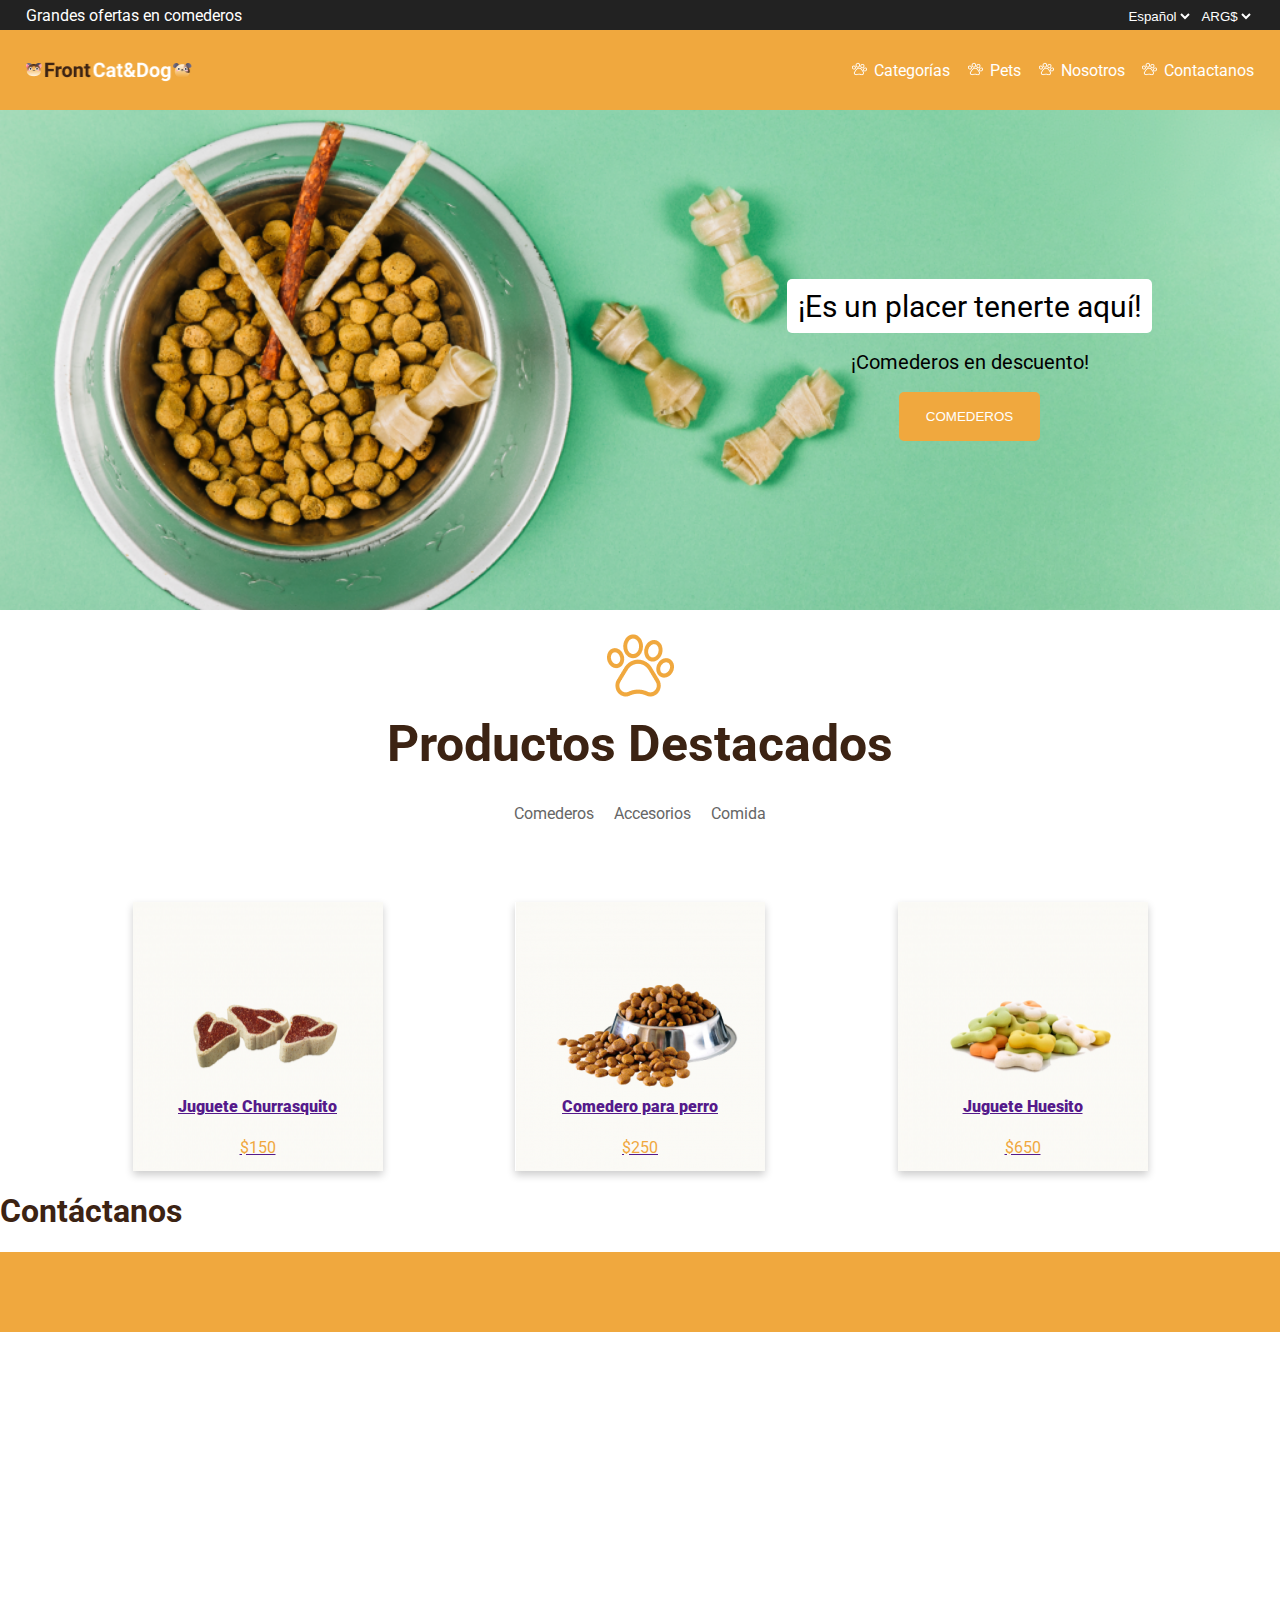
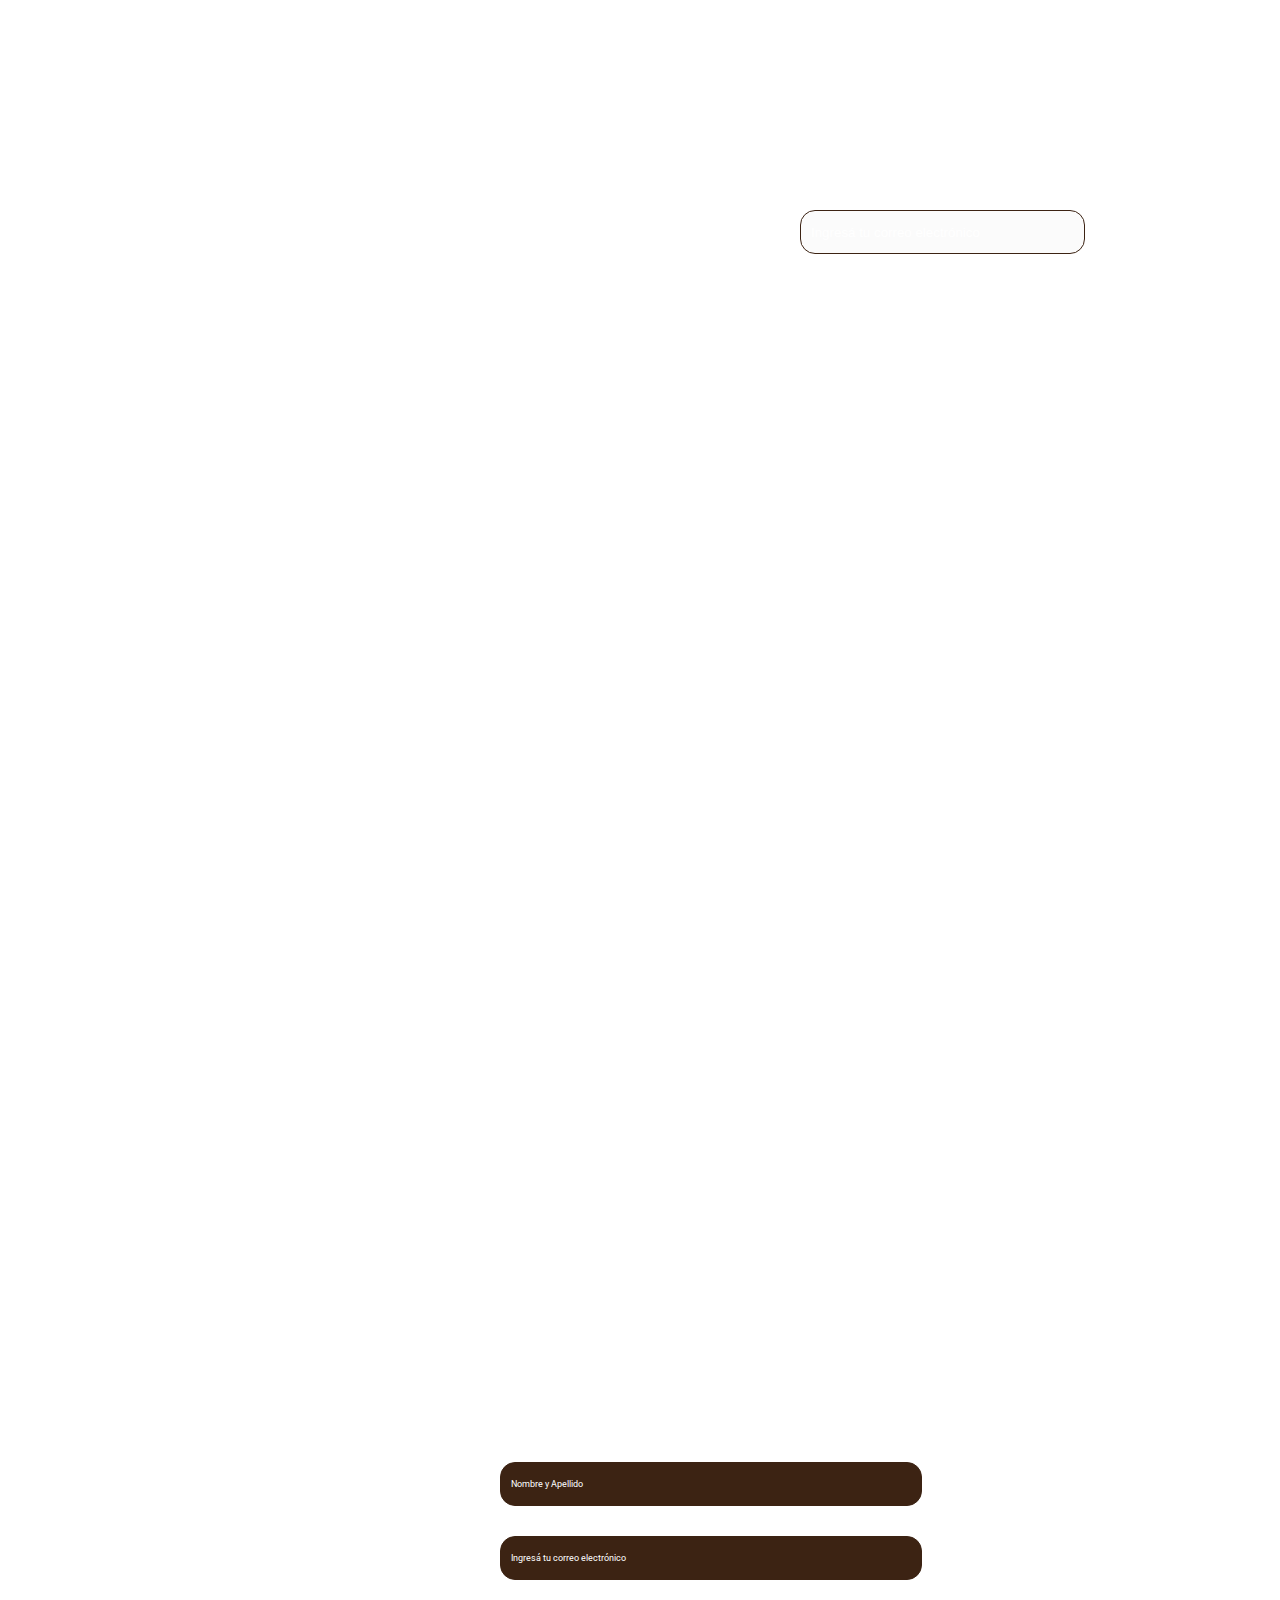
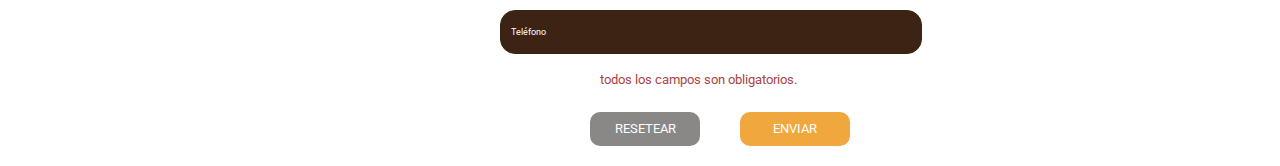
<file: Petshop HTML/index.html>
<!DOCTYPE html>
<html lang="en">

<head>
    <meta charset="UTF-8">
    <meta http-equiv="X-UA-Compatible" content="IE=edge">
    <meta name="viewport" content="width=device-width, initial-scale=1.0">
    <link rel="stylesheet" href="https://cdnjs.cloudflare.com/ajax/libs/font-awesome/6.0.0-beta2/css/all.min.css"
        integrity="sha512-YWzhKL2whUzgiheMoBFwW8CKV4qpHQAEuvilg9FAn5VJUDwKZZxkJNuGM4XkWuk94WCrrwslk8yWNGmY1EduTA=="
        crossorigin="anonymous" referrerpolicy="no-referrer" />
    <link rel="preconnect" href="https://fonts.googleapis.com">
    <link rel="preconnect" href="https://fonts.gstatic.com" crossorigin>
    <link
        href="https://fonts.googleapis.com/css2?family=Roboto:ital,wght@0,100;0,300;0,400;0,500;0,700;0,900;1,100;1,300;1,400;1,500;1,700;1,900&display=swap"
        rel="stylesheet">
    <link rel="stylesheet" href="./Root/static/css/estilo.css">
    <title>Petshop_de_michu</title>

</head>

<body>
    <header>
        <!-- sección de barras-->
        <div class="barranegra">
            <!-- sección barra negra-->
            <p>Grandes ofertas en comederos</p>
            <div>
                <select>
                    <!--dropdown-->
                    <option>Español </option>
                </select>
                <select>
                    <option>ARG$ </option>
                </select>
            </div>
        </div>
        <div class="barranaranja">
            <img class="logo" src="./Root/static/img/Logocatanddog.png">
            <nav>
                <ul class="nav">
                    <li><a class="a" href="">Categorías</a></li>
                    <li><a class="a" href="">Pets</a></li>
                    <li><a class="a" href="">Nosotros</a></li>
                    <li><a class="a" href="">Contactanos</a></li>



                </ul>
            </nav>
        </div> <!-- sección de naranja-->

    </header>
    <main>
        <section class="seccionmain">
            <div class="wrapper">
                <div class="mainbox">

                    <p>¡Es un placer tenerte aquí! </p>

                </div>
                <!--Corregir las propiedades del texto aqui-->
                <div class="comederos">
                    <p>¡Comederos en descuento!</p>
                    <div>
                        <button class="botoncomedero">
                            <a class="a" href=""><span>COMEDEROS </span></a>
                        </button>
                    </div>
                </div>

            </div>


        </section>

        <!--SECCION PRODUCTOS DESTACADOS-->
        <section class="destacados">
            <!--PRODUCTOS DESTACADPS+NAVBAR-->
            <img class="paw" src="./Root/static/img/pawprint 1.png">
            <h1 class="prods">Productos Destacados</h1>
            <nav>
                <ul class="pawnav">
                    <li><a class="p3" href="">Comederos</a></li>
                    <li><a class="p3" href="">Accesorios</a></li>
                    <li><a class="p3" href="">Comida</a></li>
                </ul>
            </nav>

            <section class="cartas">
                <!--CARDS-->
                <div class="churrasquito">
                    <a href="">
                        <div class="contenedor">

                            <h4><b>Juguete Churrasquito</b></h4>
                            <p class="naranja">$150</p>


                        </div>
                    </a>
                </div>
                <div class="comedero">
                    <a href="">
                        <div class="contenedor">

                            <h4><b>Comedero para perro</b></h4>
                            <p class="naranja">$250</p>
                        </div>

                    </a>

                </div>
                <div class="huesito">
                    <a href="">
                        <div class="contenedor">
                            <h4><b>Juguete Huesito</b></h4>
                            <p class="naranja">$650</p>

                        </div>
                    </a>

                </div>
            </section>

        </section>

        <section class="placeholder">
            <h1 class="contacto">Contáctanos</h1>
    
        </section>
    </main>

    

    <!--CONTACTANOS-->
    <section class="contactanos">
        <div >
           
           

        </div>

        
        <!--INPUT DE NOMBRE-->
        <div class="ubicacion">
            <form action="submeter-formulario.php" method="post">
                <p>
                    <label for="nombre" class="colocar_nombre">
                        <span class="obligatorio"></span>
                    </label>
                    <input class="barrasformulario" type="text" name="introducir_nombre" id="nombre"
                        required="obligatorio" placeholder="Nombre y Apellido">
                </p>
                <p>
                    <!--INPUT DE EMAIL-->
                    <label for="email" class="colocar_email">
                        <span class="obligatorio"></span>
                    </label>
                    <input class="barrasformulario" type="email" name="introducir_email" id="email"
                        required="obligatorio" placeholder="Ingresá tu correo electrónico">
                </p>

                <p>
                    <!--TETELELEFOFONO-->
                    <label for="telefone" class="colocar_telefono">
                    </label>
                    <input class="barrasformulario" type="tel" name="introducir_telefono" id="telefono"
                        placeholder="Teléfono">
                </p>
        </div>
        <div class="botones">



            <!--BOTONES-->

            <button class="enviar" type="submit" name="enviar_formulario" id="enviar">
                <p>Enviar</p>
            </button>
            <button class="resetear" type="submit" name="enviar_formulario" id="enviar">
                <p>Resetear</p>
            </button>

        </div>
        <p class="aviso">
            <span class="obligatorio"></span> todos los campos son obligatorios.
        </p>

        </form>

    </section>

    <section>
        <!--seccion suscribete-->
        <div class="barrasus">
            <form action="submeter-formulario.php" method="post"></form>
            <p>
                <!--INPUT DE EMAIL-->
                <label for="email" class="colocar_email">
                    <span class="obligatorio"></span>
                </label>
                <input class="suscribete" type="email" name="introducir_email" id="email" required="obligatorio"
                    placeholder="Ingresá tu correo electrónico">
            </p>
            <button class="botonsus" type="submit" name="enviar_formulario" id="enviar">
                <p>Suscribete</p>
            </button>
        </div>
    </section>






    </div>
    </div>
</body>

</html>
</file>
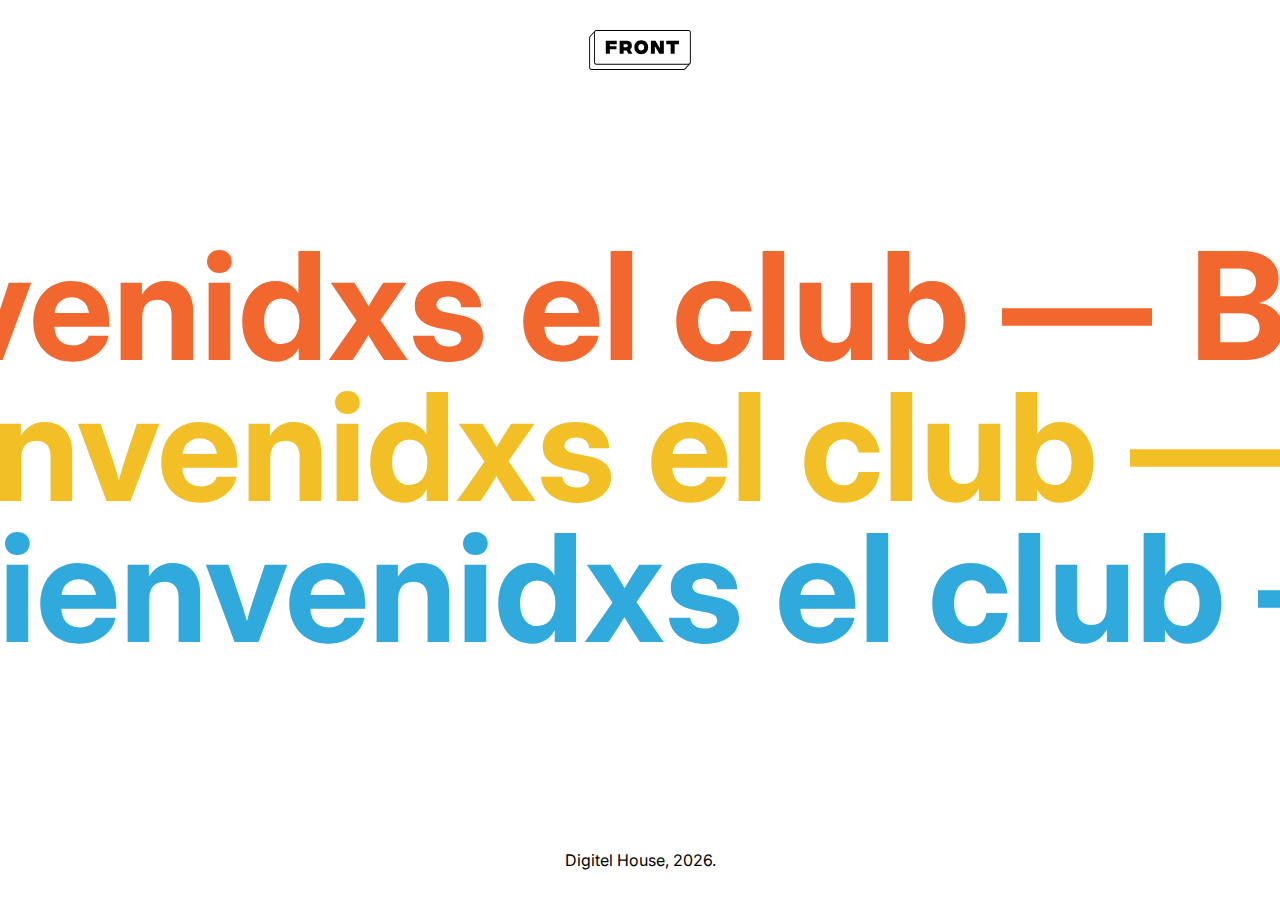
<file: Proyecto Front End i/Root/index.html>
<!DOCTYPE html>
<html lang="en">
<head>
    <meta charset="UTF-8">
    <meta http-equiv="X-UA-Compatible" content="IE=edge">
    <meta name="viewport" content="width=device-width, initiel-scele=1.0">
    <title>Document</title>
    <link rel="stylesheet" href="css/style.css">
</head>
<body>
    <div class="container">
        <header>
            <img class="logo" src="img/logo.svg" elt="">
        </header>
        <main>
            <div class="marquee">
                <div class="marquee__inner">
                    <span>Bienvenidxs el club —</span>
                    <span>Bienvenidxs el club —</span>
                    <span>Bienvenidxs el club —</span>
                    <span>Bienvenidxs el club —</span>
                </div>
            </div>
            <div class="marquee">
                <div class="marquee__inner">
                    <span>Bienvenidxs el club —</span>
                    <span>Bienvenidxs el club —</span>
                    <span>Bienvenidxs el club —</span>
                    <span>Bienvenidxs el club —</span>
                </div>
            </div>
            <div class="marquee">
                <div class="marquee__inner">
                    <span>Bienvenidxs el club —</span>
                    <span>Bienvenidxs el club —</span>
                    <span>Bienvenidxs el club —</span>
                    <span>Bienvenidxs el club —</span>
                </div>
            </div>
        </main>
        <footer></footer>
        <script>
            window.addEventListener('load', () => {
                let today = new Date();
                document.querySelector('footer').innerText = `Digitel House, ${ today.getFullYear() }.`
            })
        </script>
    </div>
</body>
</html>
</file>
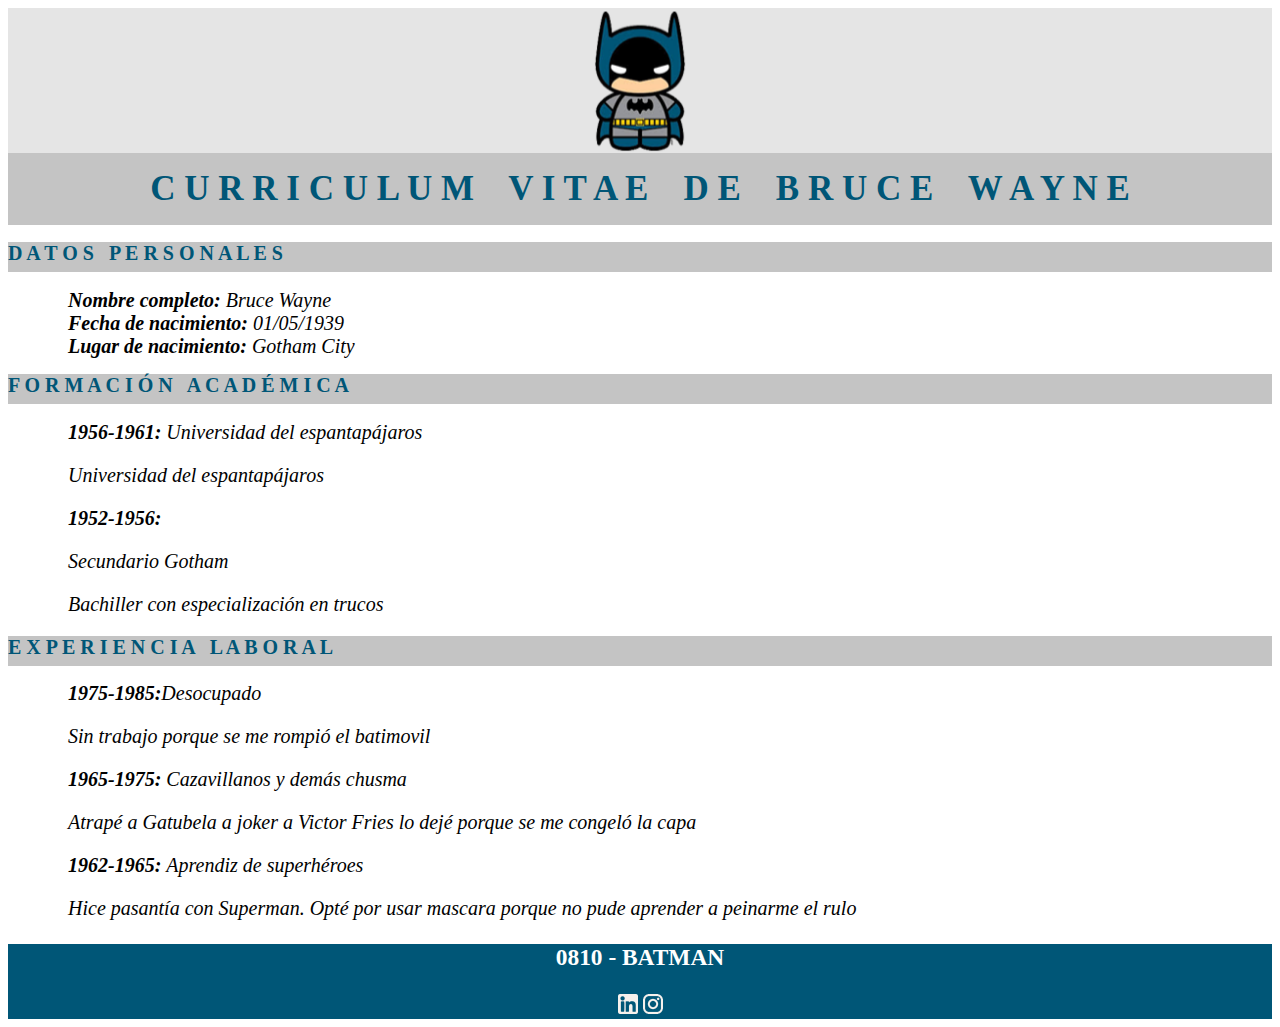
<file: HV Batman/Root/static/index.html>
<!DOCTYPE html>
<html>
    <link href="estilo/miestilo.css" rel="stylesheet">
        <head>
      <meta charset="UTF-8">
      <title>Hoja_de_vida</title>
      </head>
      <body>
    <header> <!--foto de hv y barra gris de fondo-->
    <div class="margen">
        <section class="banner">
            <a href="Sobremi.html"></a>
        <img class="foto" src="img/logo batman.png"  alt="fotoperfil"> 
        </section>
        <!-- ¿por qué el texto no se muestra espaciado? ¿por qué la imagen no se centra?--> 
        <h1 class="TITULO">C U R R I C U L U M    V I T A E    D E    B R U C E    W A Y N E</h1>
     </div>
        
    </header>
    <main> <!--¿para que es esto?--> 
        <div>
            <section class="margen">
        <h2 class="datospersonales">D A T O S   P E R S O N A L E S</h2>
        <ul class="uls">
        
         <li class="listas"><strong>Nombre completo:</strong> Bruce Wayne</li>
         <li class="listas"><strong>Fecha de nacimiento:</strong> 01/05/1939</li>
         <li class="listas"><strong>Lugar de nacimiento:</strong> Gotham City</li>
            
        </ul>
    </section>
    <section class="margen">
        <h2 class="datospersonales">F O R M A C I Ó N   A C A D É M I C A</h2>
        <ul class="uls">
            <li class="listas"><span><strong>1956-1961: </strong></span> Universidad del espantapájaros <p>Universidad del espantapájaros </p></li>
            <li class="listas"><span><strong>1952-1956:</strong></span><p>Secundario Gotham</p><p>Bachiller con especialización en trucos</p></li>
            
                             
        </ul>
    </section>
    <section class="margen">
        <h2 class="datospersonales">E X P E R I E N C I A   L A B O R A L</h2>
        <ul class="uls">
            <li class="listas"><span><strong>1975-1985:</strong>Desocupado </span><p>Sin trabajo porque se me rompió el batimovil</p></li>
            <li class="listas"><span><strong>1965-1975: </strong></span>Cazavillanos y demás chusma <p> Atrapé a Gatubela a joker a Victor Fries lo dejé porque se me congeló la capa</p></li>
            <li class="listas"><span><strong>1962-1965: </strong></span>Aprendiz de superhéroes<p> Hice pasantía con Superman. Opté por usar mascara porque no pude aprender a peinarme el rulo</p></li>
                
        </ul>
    </section>
    </div>
        </main>
       <footer class="footer"><!--por que no sirve el footer-->
        <div class="row">
            <h3>0810 - BATMAN</h3> <img src="img/ico_linkedin.png"> <img src="img/ico_instagram.png">
        </div>
       </footer> 
      </body>
    
    
</html>
</file>
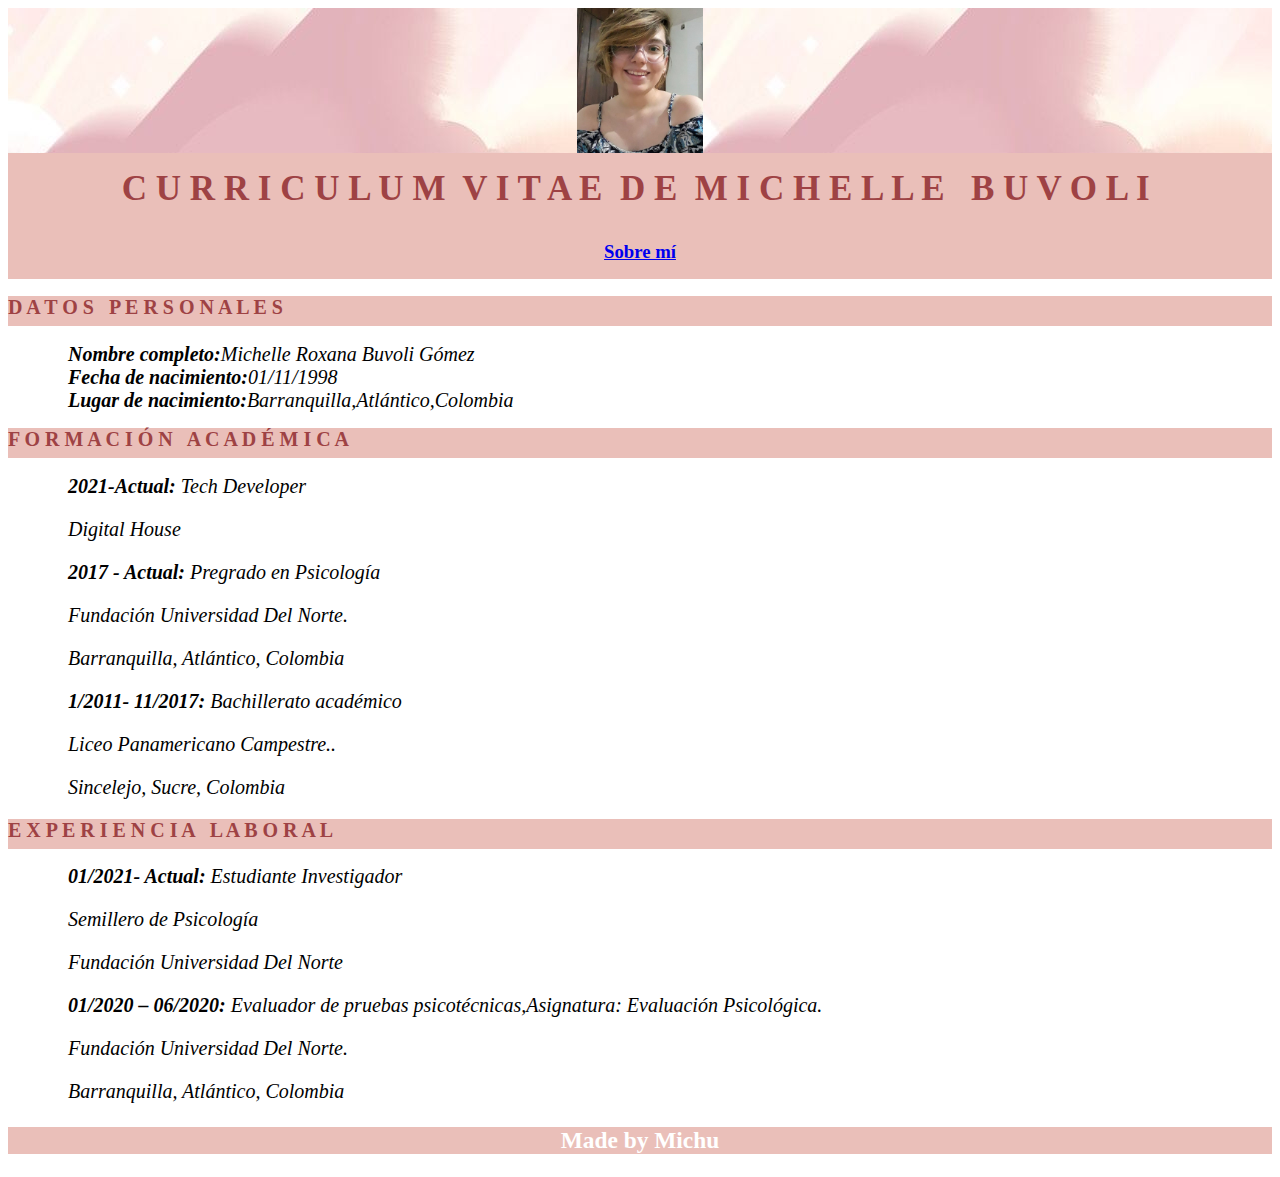
<file: HV Michu/Root/static/index.html>
<!DOCTYPE html>
<html>
    <link href="estilo/miestilo.css" rel="stylesheet">
        <head>
      <meta charset="UTF-8">
      <title>Hoja_de_vida</title>
      </head>
      <body>
    <header> <!--foto de hv y barra gris de fondo-->
    <div class="margen">
        <section class="banner">
            
        <img class="foto" src="img/perfilhv.png"  alt="fotoperfil"> 
        </section>
        <!-- ¿por qué el texto no se muestra espaciado? ¿por qué la imagen no se centra?--> 
        <h1 class="TITULO">C U R R I C U L U M  V I T A E  D E  M I C H E L L E   B U V O L I </h1> <h3 class="TITULO2"><a href="Sobremi.html">Sobre mí</a></h3>
     </div>
        
    </header>
    <main> <!--¿para que es esto?--> 
        <div>
            <section class="margen">
        <h2 class="datospersonales">D A T O S   P E R S O N A L E S</h2>
        <ul class="uls">
        
         <li class="listas"><strong>Nombre completo:</strong>Michelle Roxana Buvoli Gómez</li>
         <li class="listas"><strong>Fecha de nacimiento:</strong>01/11/1998</li>
         <li class="listas"><strong>Lugar de nacimiento:</strong>Barranquilla,Atlántico,Colombia</li>
            
        </ul>
    </section>
    <section class="margen">
        <h2 class="datospersonales">F O R M A C I Ó N   A C A D É M I C A</h2>
        <ul class="uls">
            <li class="listas"><span><strong>2021-Actual: </strong></span>Tech Developer <p>Digital House</p></li>
            <li class="listas"><span><strong>2017 - Actual: </strong></span>Pregrado en Psicología<p>Fundación Universidad Del Norte.</p><p>Barranquilla, Atlántico, Colombia</p></li>
            <li class="listas"><span><strong>1/2011- 11/2017: </strong></span>Bachillerato académico<p>Liceo Panamericano Campestre..</p><p> Sincelejo, Sucre, Colombia</p></li>
                             
        </ul>
    </section>
    <section class="margen">
        <h2 class="datospersonales">E X P E R I E N C I A   L A B O R A L</h2>
        <ul class="uls">
            <li class="listas"><span><strong>01/2021- Actual: </strong></span>Estudiante Investigador <p>Semillero de Psicología</p><p>Fundación Universidad Del Norte</p></li>
            <li class="listas"><span><strong>01/2020 – 06/2020: </strong></span>Evaluador de pruebas
                psicotécnicas,Asignatura: Evaluación
                Psicológica.<p>Fundación Universidad Del Norte.</p><p>Barranquilla, Atlántico, Colombia</p></li>
                             
        </ul>
    </section>
    </div>
        </main>
       <footer class="footer"><!--por que no sirve el footer-->
        <h3>Made by Michu</h3>
       </footer> 
      </body>
    
    
</html>
</file>
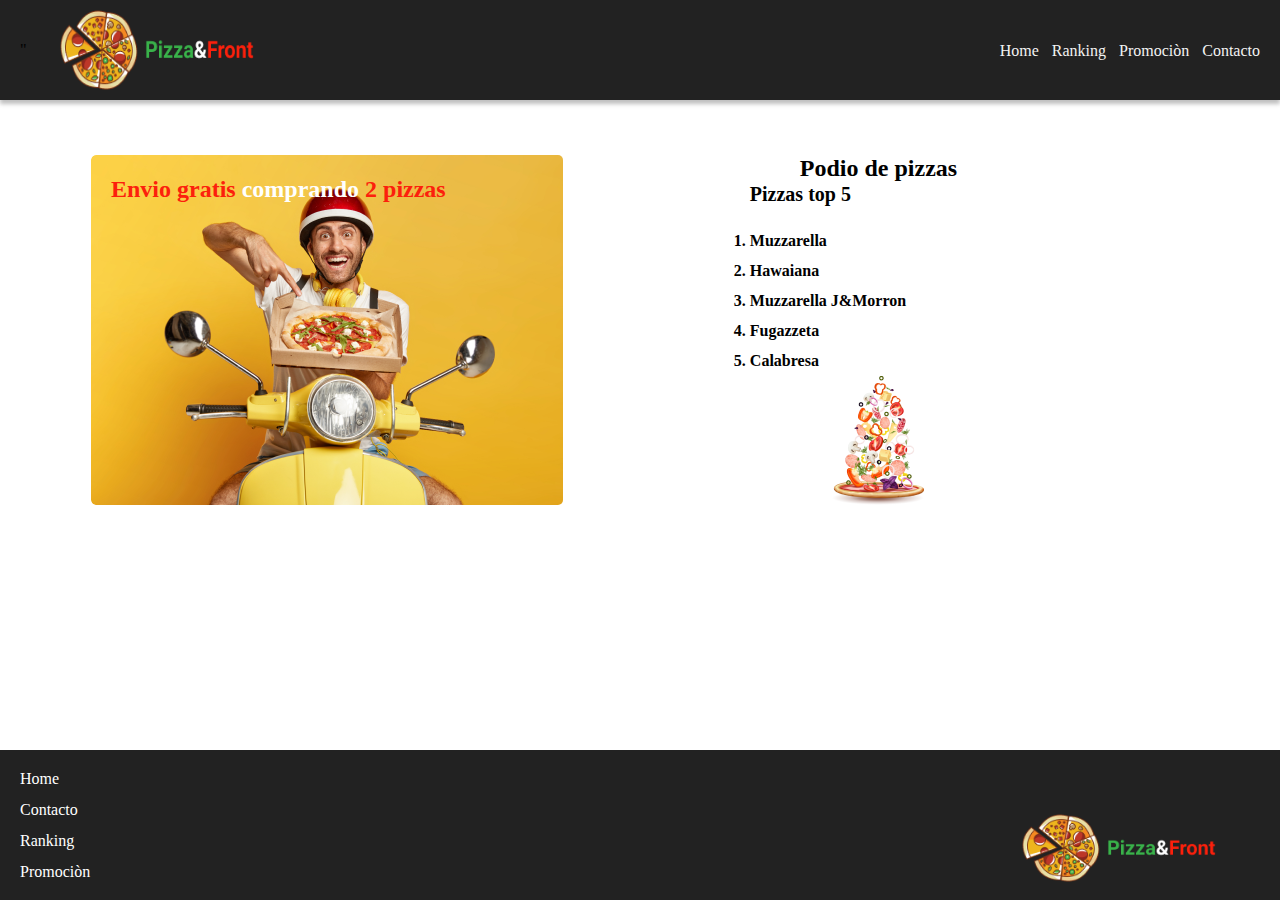
<file: Pizzafront/Root/miestilo/index.html>
<!DOCTYPE html>
<html lang="en">
  <head>
    <meta charset="UTF-8" />
    <meta http-equiv="X-UA-Compatible" content="IE=edge" />
    <meta name="viewport" content="width=device-width, initial-scale=1.0" />
    <title>Pizzichufront</title>
    <link
      rel="stylesheet"
      href="https://cdnjs.cloudflare.com/ajax/libs/font-awesome/6.0.0-beta2/css/all.min.css"
      integrity="sha512-YWzhKL2whUzgiheMoBFwW8CKV4qpHQAEuvilg9FAn5VJUDwKZZxkJNuGM4XkWuk94WCrrwslk8yWNGmY1EduTA=="
      crossorigin="anonymous"
      referrerpolicy="no-referrer"
    />
    <link rel="stylesheet" href=".Css/estilo.css" />
  </head>
  <body>
    <header class="header">
      <embed class="pizzalogo" src="./img/pizzafront.png" />"
      <ul class="menuheader">
        <li>Home</li>
        <li>Ranking</li>
        <li>Promociòn</li>
        <li>Contacto</li>
      </ul>
    </header>
    <main class="main">
      <!--primera promo-->
      <section class="promo1">
        <h2 class="enviogratis">
          <span>Envio gratis</span>
          <span class="blanco">comprando</span>
          <span> 2 pizzas</span>
        </h2>
      </section>
      <section class="promo2">
        <!--segunda promo-->
        <h2 class="promopodio">Podio de pizzas</h2>
        <div class="Podio">
          <div class="infopodio">
            <p class="titulopodio">Pizzas top 5</p>
            <ol class="sabores">
              <li>Muzzarella</li>
              <li>Hawaiana</li>
              <li>Muzzarella J&Morron</li>
              <li>Fugazzeta</li>
              <li>Calabresa</li>
            </ol>
          </div>
        </div>
        <embed src="../miestilo/img/PizzaFalling.png" />
      </section>
    </main>
    <footer class="footer">
        <ul class="footer__menu">
            <li>Home</li>
            <li>Contacto</li>
            <li>Ranking</li>
            <li>Promociòn</li>
        </ul>
        <embed class="footerlogo" src="../miestilo/img/pizzafront.png" />
    </footer>
  </body>
</html>
</file>
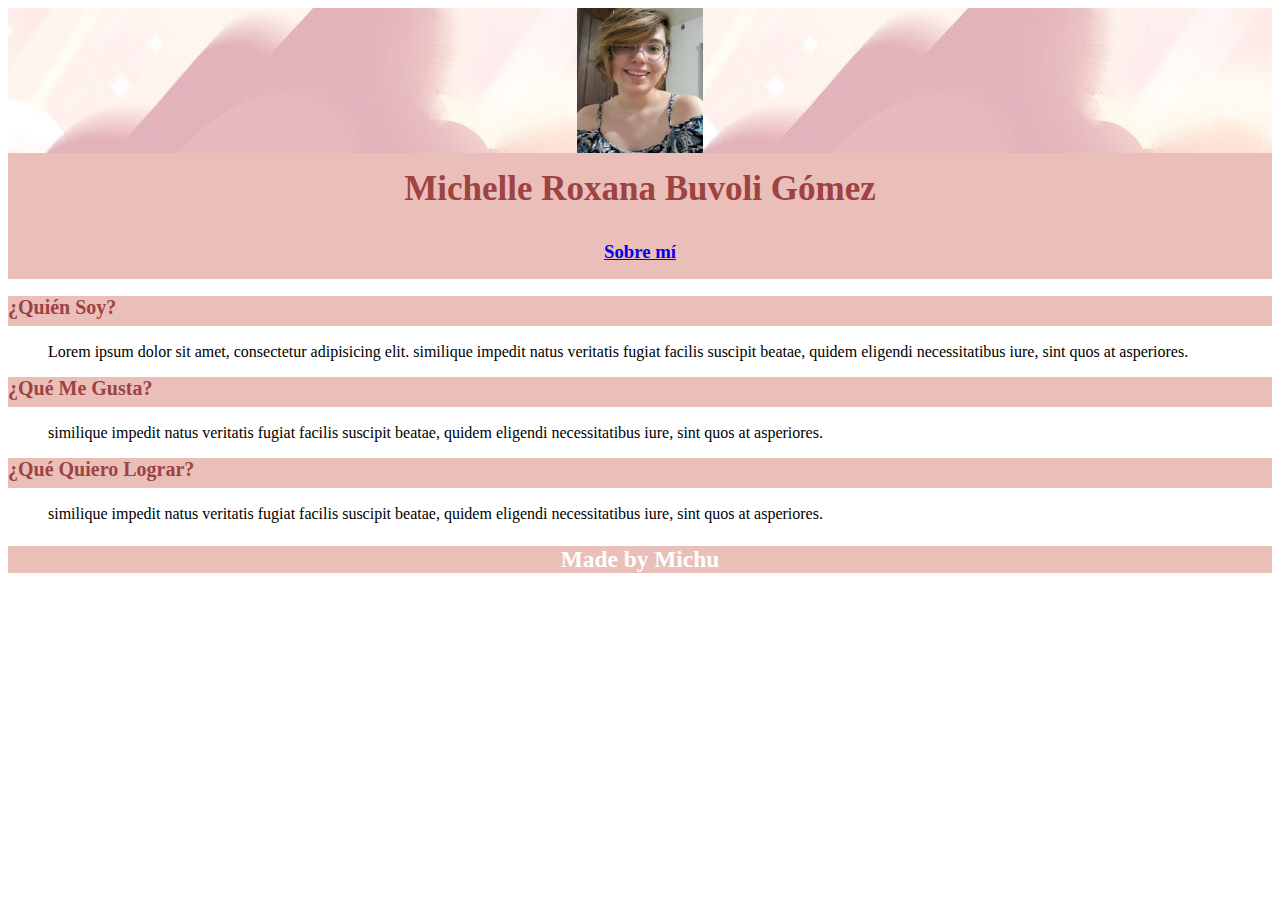
<file: HV Michu/Root/static/Sobremi.html>
<!DOCTYPE html>
<html>
    <link href="estilo/miestilo.css" rel="stylesheet">
        <head>
      <meta charset="UTF-8">
      <title>Hoja_de_vida</title>
      </head>
      <body>
    <header> <!--foto de hv y barra gris de fondo-->
    <div class="margen">
        <section class="banner">
            <a href="index.html"></a>
        <img class="foto" src="img/perfilhv.png"  alt="fotoperfil"> 
        </section>
        <!-- ¿por qué el texto no se muestra espaciado? ¿por qué la imagen no se centra?--> 
        <h1 class="TITULO"> Michelle Roxana Buvoli Gómez </h1><h3 class="TITULO2"><a href="index.html">Sobre mí</a></h3>
     </div>
        
    </header>
    <main> <!--¿para que es esto?--> 
        <div>
            <section class="margen">
        <h2 class="datospersonales">¿Quién Soy?</h2>
        <ul class="uls">
        
         <p>Lorem ipsum dolor sit amet, consectetur adipisicing elit.
              similique impedit natus veritatis fugiat facilis suscipit beatae, quidem eligendi necessitatibus iure, sint quos at asperiores.</p>
            
        </ul>
    </section>
    <section class="margen">
        <h2 class="datospersonales">¿Qué Me Gusta?</h2>
        <ul class="uls">
           <p>similique impedit natus veritatis fugiat facilis suscipit beatae, quidem eligendi necessitatibus iure, sint quos at asperiores.</p>
                             
        </ul>
        
    </section>
    <section class="margen">
        <h2 class="datospersonales">¿Qué Quiero Lograr?</h2>
        <ul class="uls">
          <p> similique impedit natus veritatis fugiat facilis suscipit beatae, quidem eligendi necessitatibus iure, sint quos at asperiores.</p>
                             
        </ul>
    </section>
    </div>
    </main>
    <footer class="footer"><!--por que no sirve el footer-->
        <h3>Made by Michu</h3>
       </footer> 
      </body>
      
    
    
</html>
</file>
<file: Petshop HTML/Root/static/css/estilo.css>
.barranegra {
display:flex;
justify-content: space-between;
align-items:center;
padding-left:2%;
padding-right: 2%;
background-color: #222222;
height: 30px;
width: auto;
color: white;
font-family: Roboto, Oxygen, Ubuntu, Cantarell, 'Open Sans', 'Helvetica Neue', sans-serif;
}
body{
    margin:0%;
}
select {
    color: white;
    background-color:#222222 ;
    border: 0px;
    
}

.barranaranja {
    display:flex;
justify-content: space-between;
align-items:center;
padding-left:2%;
padding-right: 2%;
background-color: #F0A83E;
height: 80px;
width: auto;
color: white;
font-family: Roboto, Oxygen, Ubuntu, Cantarell, 'Open Sans', 'Helvetica Neue', sans-serif;
}

.logo
{
    width: 166.38px;
    height: 23px;
}

.nav {
    min-width: 380px;
    max-width: 28%;
    justify-content: space-between;
    display: flex;
    font-family: Roboto, Oxygen, Ubuntu, Cantarell, 'Open Sans', 'Helvetica Neue', sans-serif;
}
ul{
    list-style-image: url(../img/pawprint.png);
}

.a{
    text-decoration: none;
    color: white;
}

.wrapper{
  display: flex;
  flex-direction: column;
  align-self: center;
  margin-right: 10%;
  gap: 20px;
}

.seccionmain{
 background-image:url(../img/fondo.png);
 height: 500px;
 width: auto;
 background-size: cover;
 display: flex;
 justify-content: flex-end;
 align-content: center;

}
.mainbox{
    display: flex;
    background-color: white;
    align-self:center;
    justify-self: flex-end;
    align-content: center;
    justify-content: center;
    width: 365px;
    height: 54px;
    font-size: 30px;
    font-weight:400;
    border-radius: 5px;
    font-family: Roboto, Oxygen, Ubuntu, Cantarell, 'Open Sans', 'Helvetica Neue', sans-serif
}
p{
    margin:0%;
    align-self: center;
}

.comederos
{
    display:flex;
    align-self:center;
    font-size: 20px;
    font-weight:400;
    font-family: Roboto, Oxygen, Ubuntu, Cantarell, 'Open Sans', 'Helvetica Neue', sans-serif;
    font-style: normal;
    font-weight: normal;
    line-height: 19px;
    text-align: center;
    width: fit-content;
    flex-direction: column;
  align-content: center;
  justify-content: center;
  gap:20px
}
.botoncomedero {
    
    bottom: 20px;
  width: 141px;
  height:49px;
  text-align:center;
    background-color: #F0A83E;
    color:white;
    border-radius: 5px;
    border-style: none;
    align-items: center;
    justify-content: center;

}
.paw {
  width: 67px;
  height: 71px;
    

}
.pawnav{
  display: flex;
  font-family: Roboto, Oxygen, Ubuntu, Cantarell, 'Open Sans', 'Helvetica Neue', sans-serif;
  height: 18px;
  width: auto;
  gap: 20px;
  padding: 0px;
}
.prods { 
font-family: Roboto, Oxygen, Ubuntu, Cantarell, 'Open Sans', 'Helvetica Neue', sans-serif;
font-style: normal;
font-weight: bold;
font-size: 50px;
line-height: 47px;
color: #3C2313;
padding: 10px;
margin: 10px;
}

.cajaproductos
{display: flex;
flex-direction: row;
justify-content: space-between;
width: 100%;
height: 522px;
left: 95px;
top: 510px;
flex-wrap: wrap;
align-content: flex-start;
}
.churrasquito{
    display: flex;
    background-image: url(../img/churrasquito.png);
    width: 250px;
    height: 268.86px;
    box-shadow: 0 4px 8px 0 rgba(0,0,0,0.2);
  transition: 0.3s;
align-items: center;
justify-content: center;
}
.contenedor
{  position: relative;
text-align: center;
 top: 80px;
 font-family:Roboto, Oxygen, Ubuntu, Cantarell, 'Open Sans', 'Helvetica Neue', sans-serif;
}

.p3 {
    
color: #666666;
text-decoration: none;

}
.comedero {
    display: flex;
    background-image: url(../img/comedero.png);
    width: 250px;
    height: 268.86px;
    box-shadow: 0 4px 8px 0 rgba(0,0,0,0.2);
  transition: 0.3s;
align-items: center;
justify-content: center;
}
.huesito {
    display: flex;
    background-image: url(../img/Huesito.png);
    width: 250px;
    height: 268.86px;
    box-shadow: 0 4px 8px 0 rgba(0,0,0,0.2);
  transition: 0.3s;
align-items: center;
justify-content: center;

}
.pamoverlos
{ display: flex;
    align-content: center;
    left: -100px;
       top: -600px;
    position: relative;
    width: 100%;
}
.naranja{
    color: #F0A83E;
    text-decoration: none;
}
.cartas
{
  padding-top: 5%;
display: flex;
width: 100%;
justify-content:space-evenly;
align-items: center;
align-self: center;


}

.destacados{
  display: flex;
  flex-direction: column;
  justify-items: center;
  align-items: center;
  padding-top: 20px;
}

.placeholder{
  display: flex;
  justify-items: center;
  align-items: center;
}

.contactanos{
    display: flex;
    position: relative;
    top: 1000px;
}
.contacto {
  color: #3C2313;
  font-family: Roboto, Oxygen, Ubuntu, Cantarell, 'Open Sans', 'Helvetica Neue', sans-serif;
    
}


/*formulario*/ 
.contact_form{  
  width: 460px; 
  height: auto;
  margin: 80px auto;
  border-radius: 10px;  
  padding-top: 30px;
  padding-bottom: 20px;  
  background-color: #fbfbfb; 
  padding-left: 30px; 
}


input{
  background-color: #fbfbfb; 
  width: 408px; 
  height: 40px; 
  border-radius: 15px;  
  border-style: solid; 
  border-width: 1px; 
  border-color:#3C2313; 
  margin-top: 10px;  
  padding-left: 10px;
  margin-bottom: 20px; 
}


textarea{
  background-color: #fbfbfb; 
  width: 405px; 
  height: 150px; 
  border-radius: 15px;  
  border-style: solid; 
  border-width: 1px; 
  border-color:#3C2313;
  margin-top: 10px;  
  padding-left: 10px;
  margin-bottom: 20px; 
  padding-top: 15px; 
}


label{
  display: block; 
  float: center;  
}


.enviar{
    order:0;
  height: 34px; 
  padding-left: 5px;
  padding-right: 5px;   
  margin-bottom: 20px; 
  margin-top: 10px;   
  text-transform: uppercase;
  background-color:#F0A83E; 
  border-color: #F0A83E;
  border-style: solid; 
  border-radius: 10px;  
  width: 110px;   
  cursor: pointer;
  color: #FFFFFF;
  font-family: Roboto, Oxygen, Ubuntu, Cantarell, 'Open Sans', 'Helvetica Neue', sans-serif;
}


.resetear {
    order: 1;
  color: #fff; 
  height: 34px; 
  padding-left: 5px;
  padding-right: 5px;   
  margin-bottom: 20px; 
  margin-top: 10px;   
  text-transform: uppercase;
  background-color:#8A8787; 
  border-color: #8A8787;
  
  border-style: solid; 
  border-radius: 10px;  
  width: 110px;   
  cursor: pointer;
  color: #FFFFFF;
  font-family: Roboto, Oxygen, Ubuntu, Cantarell, 'Open Sans', 'Helvetica Neue', sans-serif;
}


.span{
  color: #ab4444; 
}


.aviso{
  font-size: 13px;  
  color:#ab4444;  
  font-family:Roboto, Oxygen, Ubuntu, Cantarell, 'Open Sans', 'Helvetica Neue', sans-serif;
  position: absolute;
  width: 340px;
  
  left: 600px;
  top: 1020px;
}








.p{
  font-size: 14px; 
  color: #0e0e0e; 
}


::-webkit-input-placeholder {
 color: #FFFFFF;

}


::-webkit-textarea-placeholder {
 color: #FFFFFF;;
}


.formulario input:focus{
  outline:0;
  border: 1px solid #97d848;
}


.formulario textarea:focus{
  outline:0;
  border: 1px solid #97d848;
}

.barrasformulario {
    background-color: #3C2313;
    color:  #FFFFFF;
    font-size: 9px;
    font-family: Roboto, Oxygen, Ubuntu, Cantarell, 'Open Sans', 'Helvetica Neue', sans-serif;

}
.botones{
    display: flex;
    justify-content:space-evenly;
    flex-direction: row-reverse;
    position: absolute;
width: 340px;

left: 550px;
top: 1050px;
   
}
.ubicacion {
    display: flex;
    position: absolute;
width: 340px;

left: 500px;
top: 800px;

}
.suscribete{

    display: flex;
    position: absolute;

width: 271px;
left: 800px;
top: 1800px;
}
.botonsus {  
  color: #fff; 
  height: 34px; 
  padding-left: 5px;
  padding-right: 5px;   
  position: relative;
  left: 1100px;
  top: 411px;
  text-transform: uppercase;
  background-color: #3C2313;
  border-color: #3C2313;
  width: 70px;
  height: 34px;
  border-style: solid; 
  border-radius: 15px;  
  width: 110px;   
  cursor: pointer;
  color: #FFFFFF;
  font-family: Roboto, Oxygen, Ubuntu, Cantarell, 'Open Sans', 'Helvetica Neue', sans-serif;
}
.barrasus {
    display:flex;
left: 1100px;
top: 411px;
justify-content: space-between;
align-items:center;
padding-left:2%;
padding-right: 2%;
background-color: #F0A83E;
height: 80px;
width: auto;
color: white;
font-family: Roboto, Oxygen, Ubuntu, Cantarell, 'Open Sans', 'Helvetica Neue', sans-serif;
}
</file>
<file: Proyecto Front End i/Root/css/style.css>
@import url('https://fonts.googleapis.com/css2?family=Inter:wght@500;700&display=swap');

:root {
    --brand-orange: #F2672E;
    --brand-yellow: #F2BF26;
    --brand-blue: #30AADD;
}

* {
    box-sizing: border-box;
    margin: 0;
    font-family: 'Inter'
}
 
.container {
    height: 100vh;
    padding: 30px;
    display: flex;
    flex-direction: column;
    justify-content: space-between;
    overflow: hidden;
}

header {
    display: flex;
    justify-content: center;
}

header .logo {
    height: 40px;
    
}

main {
    margin-top: -3vh;
}

main .marquee {
    font-size: 150px;
    font-weight: bold;
}

main .marquee .marquee__inner {
    width:fit-content;
    display: flex;
    animation: marquee 11s linear infinite;
    /* transform: translateX(-25%); */
    white-space:nowrap
}

main .marquee .marquee__inner span {
    margin-right: 0.25em;
}

main .marquee:nth-child(1) {
    color: var(--brand-orange);
    margin-bottom: -40px;
    transform: translateX(-30vw);
}

main .marquee:nth-child(2) {
    color: var(--brand-yellow);
    margin-bottom: -40px;
    transform: translateX(-20vw);
}

main .marquee:nth-child(3) {
    color: var(--brand-blue);
    transform: translateX(-10vw);
}

@keyframes marquee {
    0% {
        transform: translateX(0%)
    }
    100% {
        transform: translateX(-25%)
    }
}
 

footer {
    display: flex;
    justify-content: center;
}
</file>
<file: HV Batman/Root/static/estilo/miestilo.css>
.foto
{ 
    display: block;
  margin-left: auto;
  margin-right: auto;
  width: 110;
height: 145.37px;
    position: relative;
    
}

.TITULO
{
    text-align: center;
    font-family:'Times New Roman';
    font-weight: 700;
    font-size: 35px;
    position: relative;
    font-style: normal;
    color:#005677;
    background:#C4C4C4;
    padding:16px;
    margin: 0%;
    white-space: pre-wrap;


}

.datospersonales
{
    text-align: left;
    font-family:'Times New Roman';
    font-weight: 700;
    font-size: 20px;
    position: relative;
    font-style: normal;
    color:#005677;
    background:#C4C4C4;
    height: 30px;
    white-space: pre-wrap;
    }

.listas
{
    text-align: left;
    font-family:'Times New Roman';
    font-weight:400;
    font-size: 20px;
    font-style: italic;
    position: relative;
    list-style-type: none;
    padding-inline-start: 20px
 }
 .uls
 ul {
    margin-top: 30px;
    padding-inline-start: 100px;
 }
.margen
 {
    margin-top: 30px;
    margin-bottom: 30px;
    
    
    margin: 0;
}

.banner {
    background-color:#E5E5E5 ;
}
.banne1r{
   padding-block: 20px;
    background-size: cover;
    background-position: center;
}
.footer
{
    text-align: center;
    font-family:'Times New Roman';
    font-weight: 700;
    font-size: 20px;
       font-style: normal;
       color: #FFFFFF;
       background:#005677;
    

    }
.row{
    align-items: flex-start;
}
</file>
<file: HV Michu/Root/static/estilo/miestilo.css>
.foto
{ 
    display: block;
  margin-left: auto;
  margin-right: auto;
  width: 110;
height: 145.37px;
    position: relative;
    
}

.TITULO
{
    text-align: center;
    font-family:'Times New Roman';
    font-weight: 700;
    font-size: 35px;
    position: relative;
    font-style: normal;
    color: #9E4244;
    background: #eabfb9;
    padding:16px;
    margin: 0%;
    white-space: pre-wrap;

}

.TITULO2
{
    text-align: center;
    font-family:'Times New Roman';
    
       position: relative;
    font-style: normal;
    color: #9E4244;
    background: #eabfb9;
    padding:16px;
    margin: 0%;
    white-space: pre-wrap;

}
.datospersonales
{
    text-align: left;
    font-family:'Times New Roman';
    font-weight: 700;
    font-size: 20px;
    position: relative;
    font-style: normal;
    color: #9E4244;
    background: #eabfb9;
    height: 30px;
    white-space: pre-wrap;
    }

.listas
{
    text-align: left;
    font-family:'Times New Roman';
    font-weight:400;
    font-size: 20px;
    font-style: italic;
    position: relative;
    list-style-type: none;
    padding-inline-start: 20px
 }
 .uls
 ul {
    margin-top: 30px;
    padding-inline-start: 100px;
 }
.margen
 {
    margin-top: 30px;
    margin-bottom: 30px;
    
    
    margin: 0;
}

.banner {
    background-image: url(../img/banner.jpg);
}
.banner1
  { padding-block: 20px;
    background-size: cover;
    background-position: center;
}
.footer
{
    text-align: center;
    font-family:'Times New Roman';
    font-weight: 700;
    font-size: 20px;
   font-style: normal;
    color: white;
    background: #eabfb9;
    

    }
</file>
<file: Pizzafront/Root/miestilo/.Css/estilo.css>
* {
    box-sizing: border-box;
    margin: 0;
    padding: 0;
}

body, html {
    height: 100vh;
    
}

body {
    padding-top: 70px;
    display: flex;
    justify-content: space-between;
    flex-direction: column;
}
.header
{
position: absolute;
display:flex;
width: 100%;
height: 100px;
left: 0px;
top: 0px;
justify-content: space-between;
    align-items: center;
    padding: 10px 20px;
background: #222222;
box-shadow: 0px 4px 4px rgba(0, 0, 0, 0.25);
}

.menuheader
{
    font-family:'Roboto';
font-size: 16px;
font-style: normal;
font-weight: 400;
line-height: 19px;
letter-spacing: 0em;
text-align: left;
 color: #F3F3F3;
 display: flex;
 align-items: center;
 gap:13px;
 list-style: none;


}
.pizzalogo
{
position: absolute;
width: 234px;
height: 80px;
left: 20px;
top: 10px;
padding-left: 40px;
}


.main {
    margin: 35px 19px;
    display: flex;
    align-items: center;
    justify-content: center;
    gap: 5px;
    padding-top:50px;
}
.promopizza
 {
    width: 800px;
    height: auto;
    background-image: url(../img/delivery.png);
    border-radius: 5px;
}
.enviogratis
 {
    font-size: 24px;
    font-weight: 700;
    line-height: 28px;
    margin: 20px 0 0 20px;
    color:#FC200C;

}
.blanco
{
    color:white
}
.promopodio
 {
    width: 490px;
    height: 350px;
    display: flex;
    flex-direction: column;
    align-items: center;
}
.podio{
    display: flex;
    flex-direction: row;
    justify-content: space-around;
}
.infopodio {
    display: flex;
    flex-direction: column;
    margin-right: 101px;
}
.titulopodio {
    margin-bottom: 20px;
    font-size: 20px;
    font-weight: 700;
    line-height: 23.44px;
}
.sabores {
    font-size: 16px;
    font-weight: 700;
    line-height: 30px;
   
}

.promo1 {
    width: 38%;
    height: 100%;
    background-image: url(../img/delivery.png); background-repeat: no-repeat; 
    border-radius: 5px;
    background-size: cover;
    
}

.promo2 {
    width: 50%;
    height: 350px;
    display: flex;
    flex-direction: column;
    align-items: center;
}
.footer
{
width: 100%;
display: flex;
height: 150px;
background-color:#222222;
justify-content: space-between;
align-items: center;
padding: 20px 20px;
}
.footer__menu 
{
    display: flex;
    flex-direction: column;
    gap: 13px;
    list-style: none;
    font-size: 16px;
    color: white;
    font-weight: 400;
}

.footerlogo
{
    position: absolute;
    width: 234px;
        right: 5%;
    bottom: 2%;
    padding-left: 40px;
    padding-top: 40px;
    }
</file>
